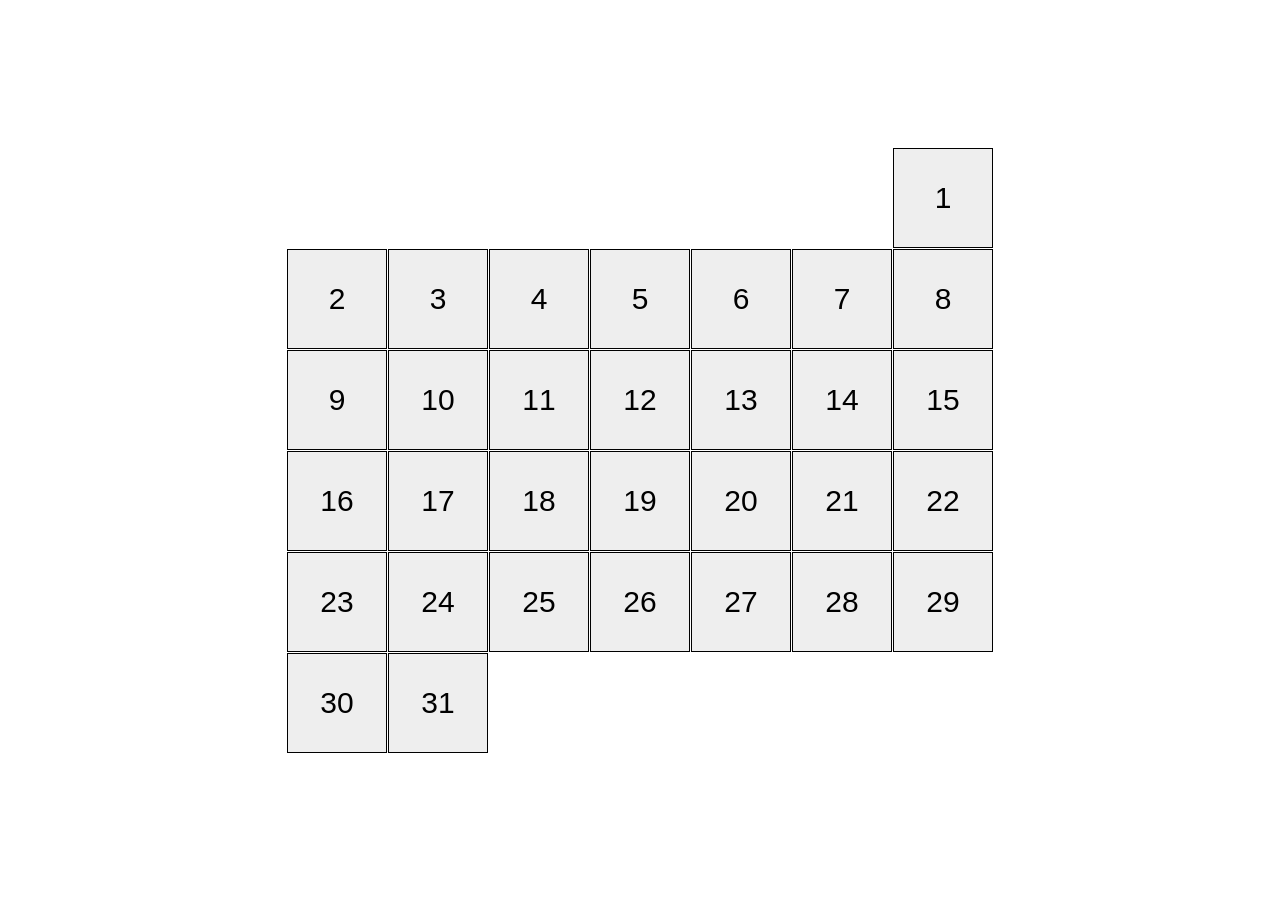
<file: index.html>
<!doctype html><html lang="en" class="page"><head><meta charset="utf-8"><meta name="viewport" content="width=device-width, initial-scale=1.0"><title>Calendar</title><link rel="stylesheet" href="index.8c236007.css"></head><body class="page__body"> <div class="calendar calendar--month-length-31 calendar--start-day-sun"> <div class="calendar__day"></div> <div class="calendar__day"></div> <div class="calendar__day"></div> <div class="calendar__day"></div> <div class="calendar__day"></div> <div class="calendar__day"></div> <div class="calendar__day"></div> <div class="calendar__day"></div> <div class="calendar__day"></div> <div class="calendar__day"></div> <div class="calendar__day"></div> <div class="calendar__day"></div> <div class="calendar__day"></div> <div class="calendar__day"></div> <div class="calendar__day"></div> <div class="calendar__day"></div> <div class="calendar__day"></div> <div class="calendar__day"></div> <div class="calendar__day"></div> <div class="calendar__day"></div> <div class="calendar__day"></div> <div class="calendar__day"></div> <div class="calendar__day"></div> <div class="calendar__day"></div> <div class="calendar__day"></div> <div class="calendar__day"></div> <div class="calendar__day"></div> <div class="calendar__day"></div> <div class="calendar__day"></div> <div class="calendar__day"></div> <div class="calendar__day"></div> </div> </body></html>
</file>
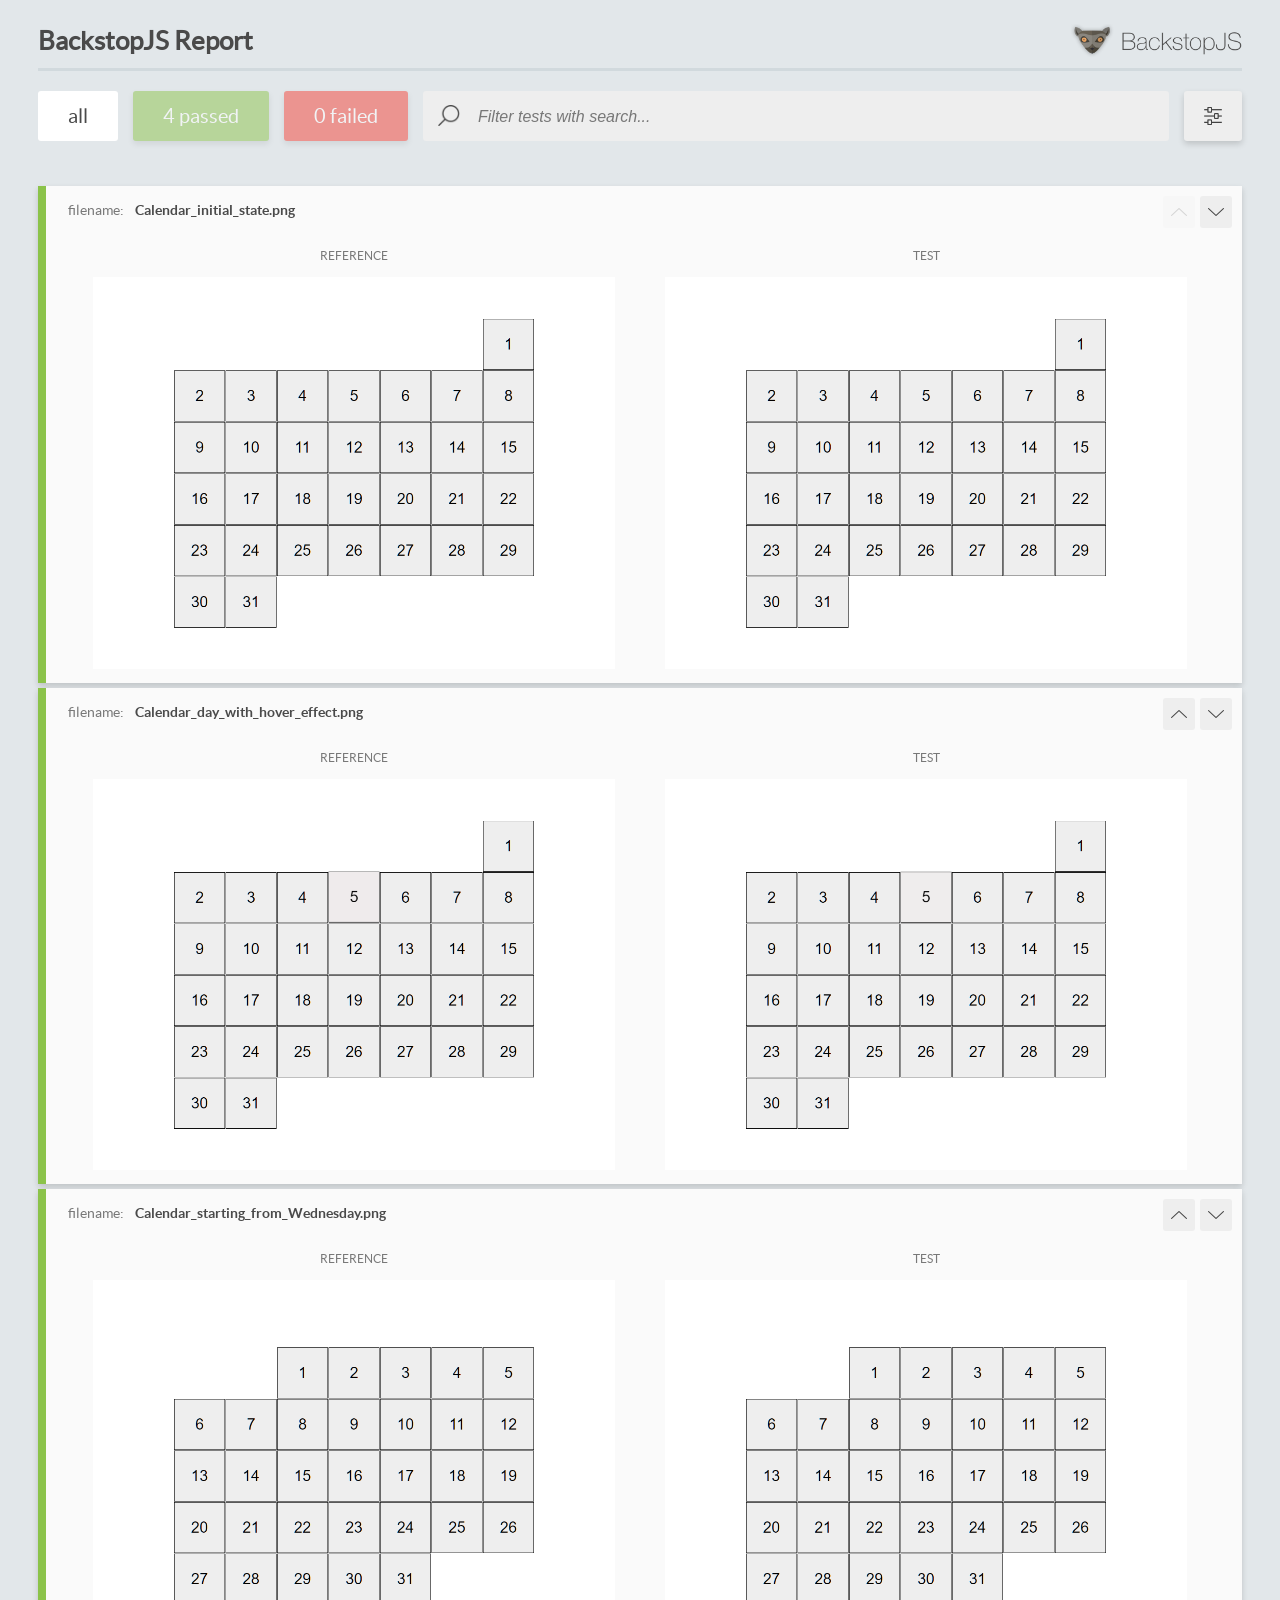
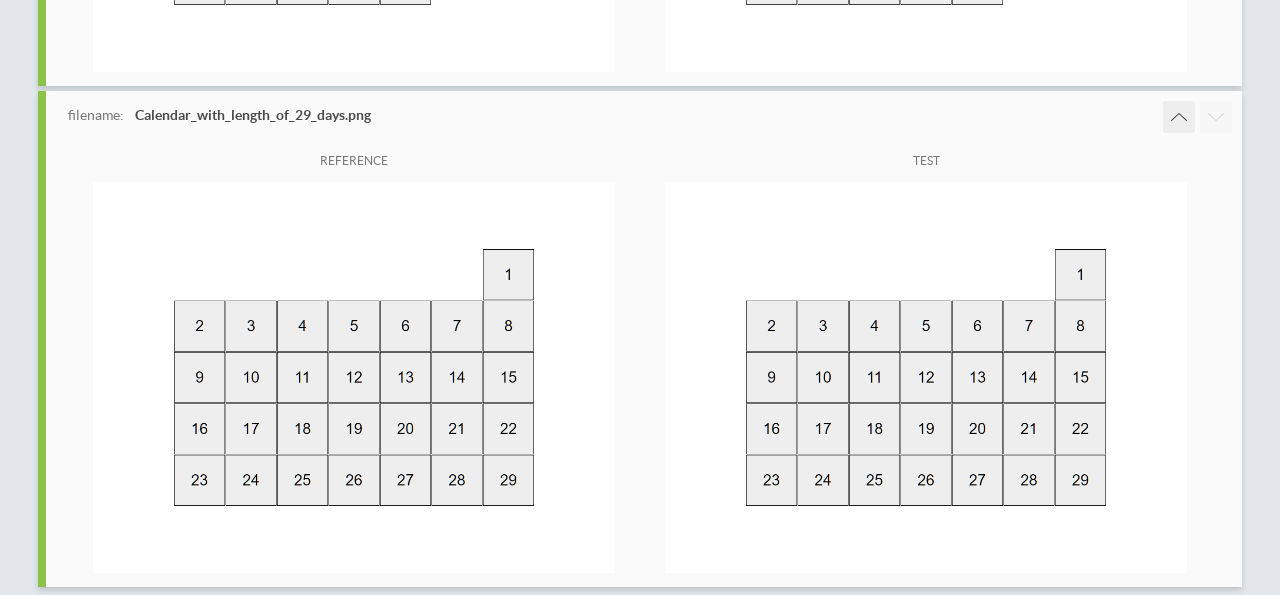
<file: report/html_report/index.html>
<!DOCTYPE html>
<html>
  <head>
    <meta charset="utf-8">
    <!-- Disable Cache -->
    <meta http-equiv="Cache-Control" content="no-cache, no-store, must-revalidate">
    <meta http-equiv="Pragma" content="no-cache">
    <meta http-equiv="Expires" content="0">

    <title>BackstopJS Report</title>

    <style>
      @font-face {
          font-family: 'latoregular';
          src: url('./assets/fonts/lato-regular-webfont.woff2') format('woff2'),
              url('./assets/fonts/lato-regular-webfont.woff') format('woff');
          font-weight: 400;
          font-style: normal;
      }
      @font-face {
          font-family: 'latobold';
          src: url('./assets/fonts/lato-bold-webfont.woff2') format('woff2'),
              url('./assets/fonts/lato-bold-webfont.woff') format('woff');
          font-weight: 700;
          font-style: normal;
      }

      .ReactModal__Body--open {
          overflow: hidden;
      }
      .ReactModal__Body--open .header {
        display: none;
      }

    </style>
  </head>
  <body style="background-color: #E2E7EA">
    <div id="root">

    </div>
    <script>
      function report (report) { // eslint-disable-line no-unused-vars
        window.tests = report;
      }
    </script>
    <script src="config.js"></script>
    <script src="index_bundle.js"></script>
  </body>
</html>
</file>
<file: index.8c236007.css>
.page__body{justify-content:center;align-items:center;height:100vh;margin:0;display:flex}.calendar{flex-wrap:wrap;gap:1px;max-width:706px;padding:20px;display:flex}.calendar__day{box-sizing:border-box;cursor:pointer;background-color:#eee;border:1px solid #000;justify-content:center;align-items:center;width:100px;height:100px;transition:background-color .5s,transform .5s;display:flex}.calendar__day:before{content:"";font-family:Arial,sans-serif;font-size:30px}.calendar__day:first-child:before{content:"1"}.calendar__day:nth-child(2):before{content:"2"}.calendar__day:nth-child(3):before{content:"3"}.calendar__day:nth-child(4):before{content:"4"}.calendar__day:nth-child(5):before{content:"5"}.calendar__day:nth-child(6):before{content:"6"}.calendar__day:nth-child(7):before{content:"7"}.calendar__day:nth-child(8):before{content:"8"}.calendar__day:nth-child(9):before{content:"9"}.calendar__day:nth-child(10):before{content:"10"}.calendar__day:nth-child(11):before{content:"11"}.calendar__day:nth-child(12):before{content:"12"}.calendar__day:nth-child(13):before{content:"13"}.calendar__day:nth-child(14):before{content:"14"}.calendar__day:nth-child(15):before{content:"15"}.calendar__day:nth-child(16):before{content:"16"}.calendar__day:nth-child(17):before{content:"17"}.calendar__day:nth-child(18):before{content:"18"}.calendar__day:nth-child(19):before{content:"19"}.calendar__day:nth-child(20):before{content:"20"}.calendar__day:nth-child(21):before{content:"21"}.calendar__day:nth-child(22):before{content:"22"}.calendar__day:nth-child(23):before{content:"23"}.calendar__day:nth-child(24):before{content:"24"}.calendar__day:nth-child(25):before{content:"25"}.calendar__day:nth-child(26):before{content:"26"}.calendar__day:nth-child(27):before{content:"27"}.calendar__day:nth-child(28):before{content:"28"}.calendar__day:nth-child(29):before{content:"29"}.calendar__day:nth-child(30):before{content:"30"}.calendar__day:nth-child(31):before{content:"31"}.calendar__day:hover{background-color:#ffbfcb;transform:translateY(-20px)}.calendar--start-day-mon .calendar__day:first-child{margin-left:0}.calendar--start-day-tue .calendar__day:first-child{margin-left:101px}.calendar--start-day-wed .calendar__day:first-child{margin-left:202px}.calendar--start-day-thu .calendar__day:first-child{margin-left:303px}.calendar--start-day-fri .calendar__day:first-child{margin-left:404px}.calendar--start-day-sat .calendar__day:first-child{margin-left:505px}.calendar--start-day-sun .calendar__day:first-child{margin-left:606px}.calendar--month-length-28 .calendar__day:nth-child(n+29),.calendar--month-length-29 .calendar__day:nth-child(n+30),.calendar--month-length-30 .calendar__day:nth-child(n+31),.calendar--month-length-31 .calendar__day:nth-child(n+32){display:none}
/*# sourceMappingURL=index.8c236007.css.map */
</file>
